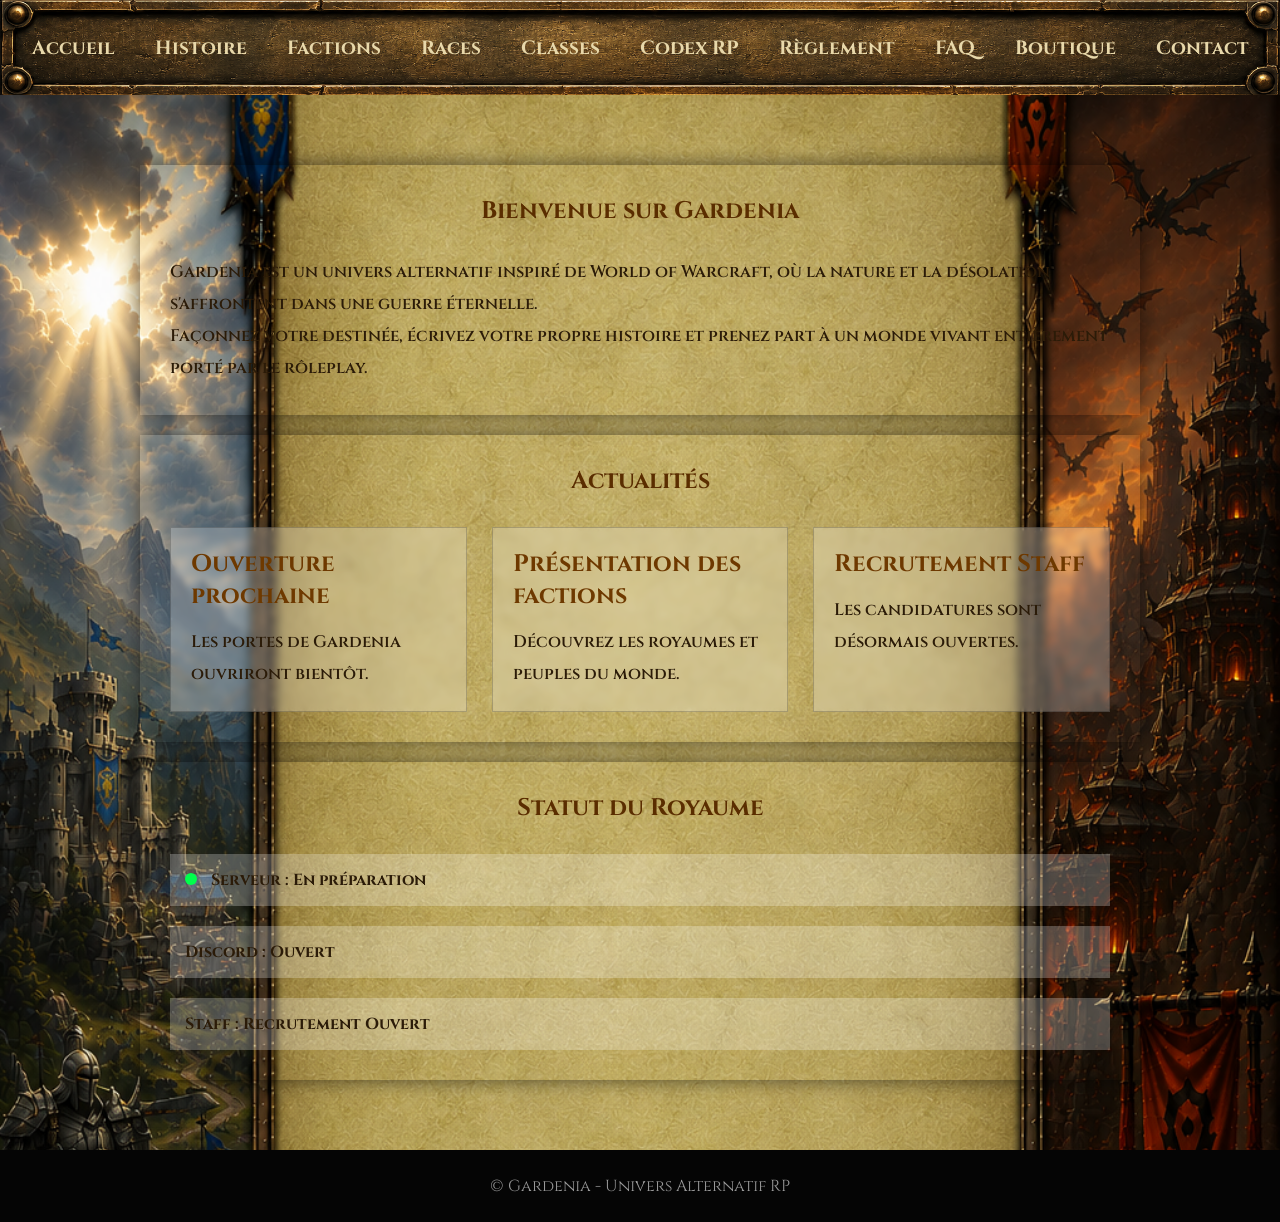
<file: index.html>
<!DOCTYPE html>
<html lang="fr">

<head>
    <meta charset="UTF-8">
    <meta name="viewport" content="width=device-width, initial-scale=1.0">
    <title>Gardenia - Univers Alternatif RP</title>

    <link rel="stylesheet" href="assets/css/style.css">
    <link rel="icon" href="assets/images/favicon.png">
    <link href="https://fonts.googleapis.com/css2?family=Cinzel:wght@400;600;700&display=swap" rel="stylesheet">
</head>

<body>

    <!-- Écran d'introduction -->

    <div id="intro">



    </div>


    <!-- MENU -->

    <nav>

        <div class="navbar">

        <a href="index.html">Accueil</a>
        <a href="histoire.html">Histoire</a>
        <a href="factions.html">Factions</a>
        <a href="races.html">Races</a>
        <a href="classes.html">Classes</a>
        <a href="codex.html">Codex RP</a>
        <a href="reglement.html">Règlement</a>
        <a href="faq.html">FAQ</a>
        <a href="boutique.html">Boutique</a>
        <a href="contact.html">Contact</a>

        </div>

    </nav>

    <!-- CONTENU -->

    <main id="main-content">

        <section class="content-box">

            <h1>Bienvenue sur Gardenia</h1>

            <p class="semi-bold">
                Gardenia est un univers alternatif inspiré de World of Warcraft,
                où la nature et la désolation s'affrontent dans une guerre éternelle.
            </p>

            <p class="semi-bold">
                Façonnez votre destinée, écrivez votre propre histoire et prenez
                part à un monde vivant entièrement porté par le rôleplay.
            </p>

        </section>

        <!-- ACTUALITÉS -->

        <section class="content-box">

            <h1>Actualités</h1>

            <div class="news-grid">

                <div class="news-card">

                    <h2>Ouverture prochaine</h2>

                    <p class="semi-bold">
                        Les portes de Gardenia ouvriront bientôt.
                    </p>

                </div>

                <div class="news-card">

                    <h2>Présentation des factions</h2>

                    <p class="semi-bold">
                        Découvrez les royaumes et peuples du monde.
                    </p>

                </div>

                <div class="news-card">

                    <h2>Recrutement Staff</h2>

                    <p class="semi-bold">
                        Les candidatures sont désormais ouvertes.
                    </p>

                </div>

            </div>

        </section>

        <!-- STATUT -->

        <section class="content-box">

            <h1>Statut du Royaume</h1>

            <div class="status-grid">

                <div class="status online">

                    <span></span>

                    Serveur : En préparation

                </div>

                <div class="status">

                    Discord : Ouvert

                </div>

                <div class="status">

                    Staff : Recrutement Ouvert

                </div>

            </div>

        </section>

    </main>

    <!-- FOOTER -->

    <footer>

        <p>
            © Gardenia - Univers Alternatif RP
        </p>

    </footer>

    <script src="assets/js/main.js"></script>

</body>

</html>
</file>
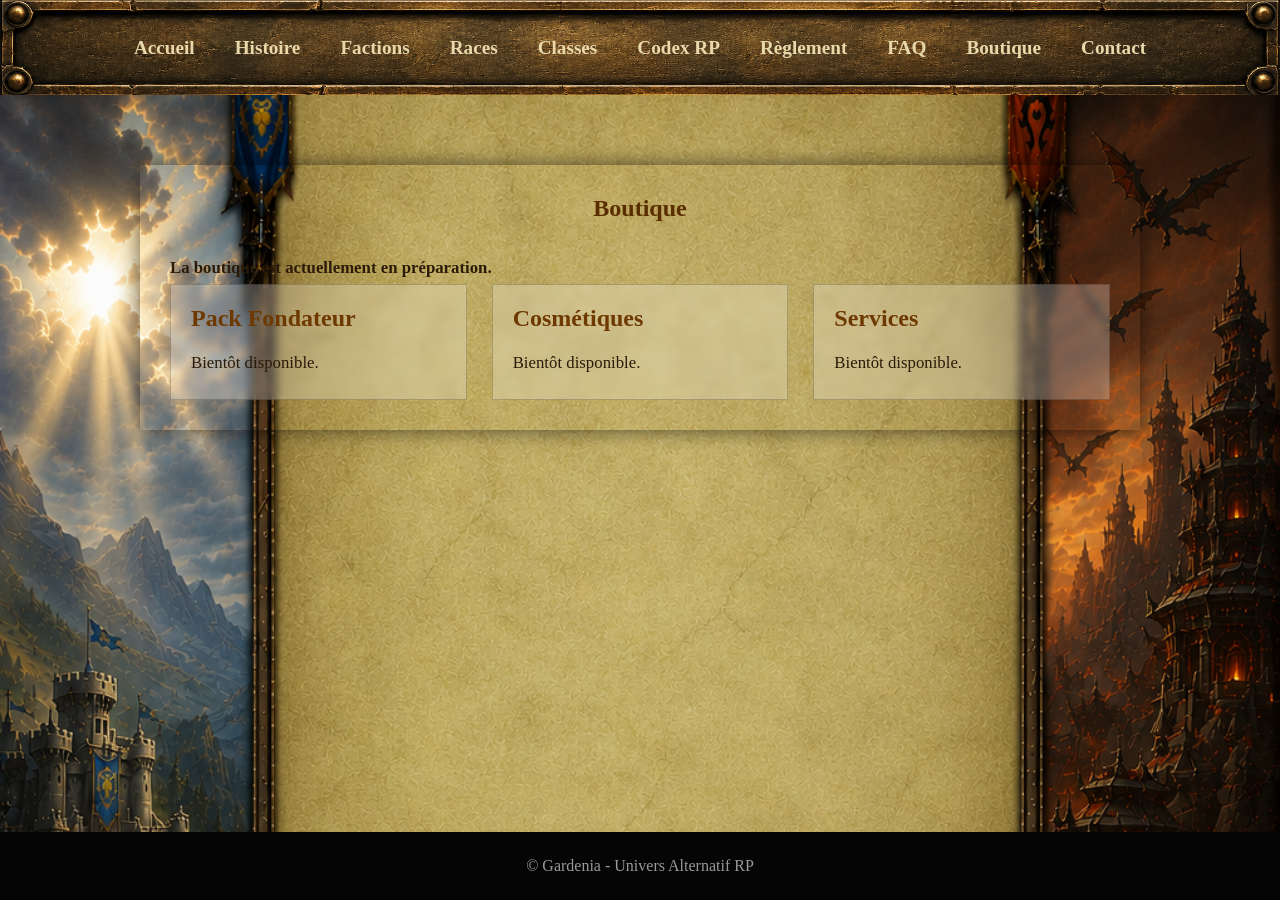
<file: boutique.html>
<!DOCTYPE html>
<html lang="fr">
<head>
<meta charset="UTF-8">
<meta name="viewport" content="width=device-width, initial-scale=1.0">
<title>Gardenia - Boutique</title>

<link rel="icon" href="assets/images/favicon.png">
<link rel="stylesheet" href="assets/css/style.css">
</head>

<body>

<nav>
<div class="navbar">
        <a href="index.html">Accueil</a>
        <a href="histoire.html">Histoire</a>
        <a href="factions.html">Factions</a>
        <a href="races.html">Races</a>
        <a href="classes.html">Classes</a>
        <a href="codex.html">Codex RP</a>
        <a href="reglement.html">Règlement</a>
        <a href="faq.html">FAQ</a>
        <a href="boutique.html">Boutique</a>
        <a href="contact.html">Contact</a>
</div>
</nav>

<main>

<section class="content-box">

<h1>Boutique</h1>

<p class="semi-bold">
La boutique est actuellement en préparation.
</p>

<div class="news-grid">

<div class="news-card">
<h2>Pack Fondateur</h2>
<p>Bientôt disponible.</p>
</div>

<div class="news-card">
<h2>Cosmétiques</h2>
<p>Bientôt disponible.</p>
</div>

<div class="news-card">
<h2>Services</h2>
<p>Bientôt disponible.</p>
</div>

</div>

</section>

</main>

<footer>
<p>© Gardenia - Univers Alternatif RP</p>
</footer>

<script src="assets/js/main.js"></script>

</body>
</html>
</file>
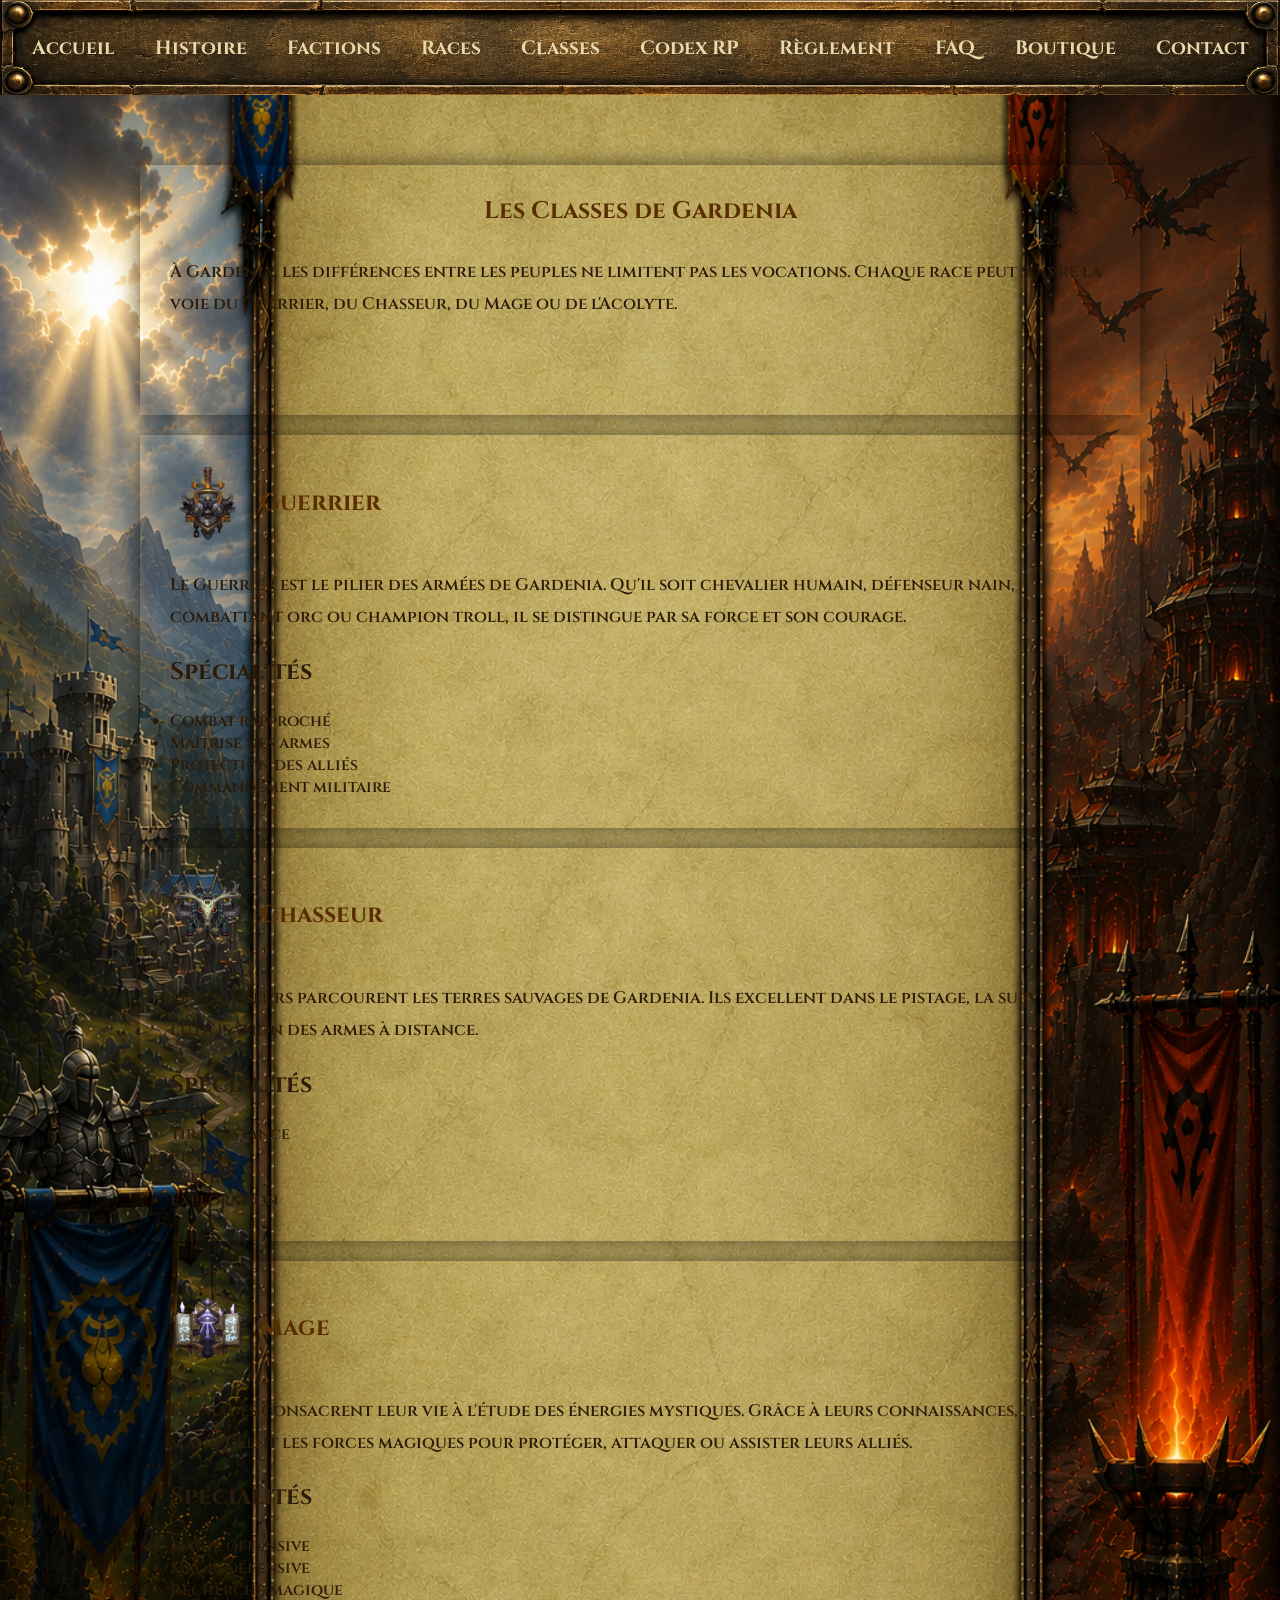
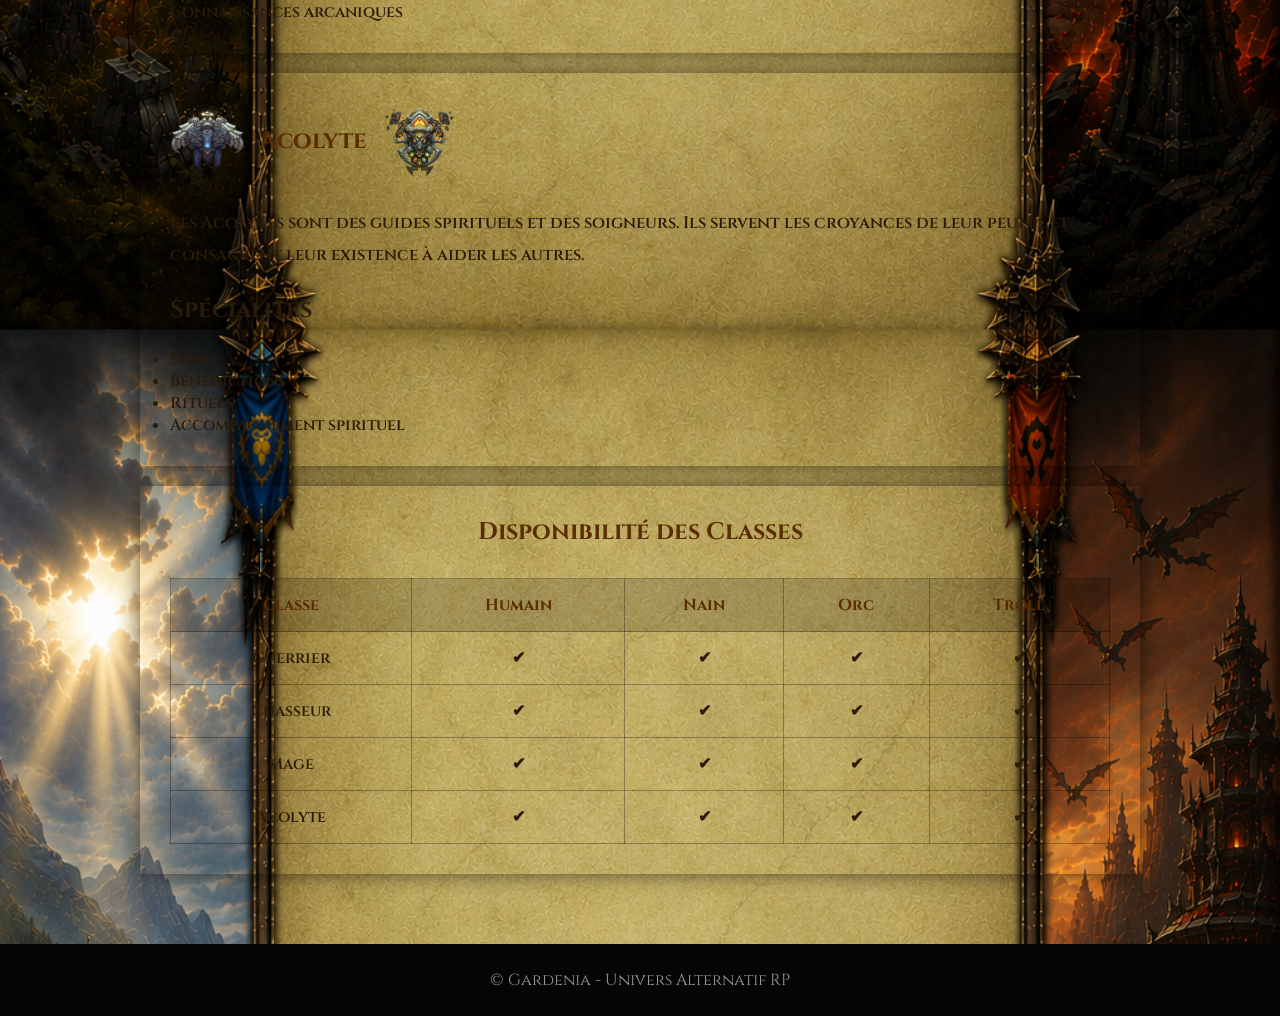
<file: classes.html>
<!DOCTYPE html>
<html lang="fr">

<head>

    <meta charset="UTF-8">
    <meta name="viewport" content="width=device-width, initial-scale=1.0">

    <title>Gardenia - Classes</title>

    <link rel="stylesheet" href="assets/css/style.css">
    <link rel="icon" href="assets/images/favicon.png">
    <link href="https://fonts.googleapis.com/css2?family=Cinzel:wght@400;600;700&display=swap" rel="stylesheet">

</head>

<body>

<nav>

    <div class="navbar">

        <a href="index.html">Accueil</a>
        <a href="histoire.html">Histoire</a>
        <a href="factions.html">Factions</a>
        <a href="races.html">Races</a>
        <a href="classes.html">Classes</a>
        <a href="codex.html">Codex RP</a>
        <a href="reglement.html">Règlement</a>
        <a href="faq.html">FAQ</a>
        <a href="boutique.html">Boutique</a>
        <a href="contact.html">Contact</a>

    </div>

</nav>

<main>

<section class="content-box">

    <h1>Les Classes de Gardenia</h1>

    <p class="semi-bold">
        À Gardenia, les différences entre les peuples ne limitent pas les vocations.
        Chaque race peut suivre la voie du Guerrier, du Chasseur, du Mage ou de l'Acolyte.
    </p>

</section>

<section class="content-box">

    <h1 class="classe-title"> 
        <img src="assets/images/guerrier.png" class="classes-icon">
        Guerrier
    </h1>
    <p class="semi-bold">
        Le Guerrier est le pilier des armées de Gardenia.
        Qu'il soit chevalier humain, défenseur nain, combattant orc ou champion troll,
        il se distingue par sa force et son courage.
    </p>
    <br>
    <h2>Spécialités</h2>
    <br>
    <ul class="semi-bold">
        <li>Combat rapproché</li>
        <li>Maîtrise des armes</li>
        <li>Protection des alliés</li>
        <li>Commandement militaire</li>
    </ul>

</section>

<section class="content-box">

    <h1 class="classe-title"> 
        <img src="assets/images/chasseur.webp" class="classes-icon">
        Chasseur
    </h1>
    <p class="semi-bold">
        Les chasseurs parcourent les terres sauvages de Gardenia.
        Ils excellent dans le pistage, la survie et l'utilisation des armes à distance.
    </p>
    <br>
    <h2>Spécialités</h2>
    <br>
    <ul class="semi-bold">
        <li>Tir à distance</li>
        <li>Pistage</li>
        <li>Survie</li>
        <li>Exploration</li>
    </ul>

</section>

<section class="content-box">

    <h1 class="classe-title">
        <img src="assets/images/mage.webp" class="classes-icon">
        Mage
    </h1>
    <p class="semi-bold">
        Les Mages consacrent leur vie à l'étude des énergies mystiques.
        Grâce à leurs connaissances, ils manipulent les forces magiques pour protéger,
        attaquer ou assister leurs alliés.
    </p>
    <br>
    <h2>Spécialités</h2>
    <br>
    <ul class="semi-bold">
        <li>Magie offensive</li>
        <li>Magie défensive</li>
        <li>Recherche magique</li>
        <li>Connaissances arcaniques</li>
    </ul>

</section>

<section class="content-box">

    <h1 class="classe-title">
        <img src="assets/images/pretre.webp" class="classes-icon">
        Acolyte
        <img src="assets/images/chaman.webp" class="classes-icon">
    </h1>
    <p class="semi-bold">
        Les Acolytes sont des guides spirituels et des soigneurs.
        Ils servent les croyances de leur peuple et consacrent leur existence à aider les autres.
    </p>
    <br>
    <h2>Spécialités</h2>
    <br>
    <ul class="semi-bold">
        <li>Soins</li>
        <li>Bénédictions</li>
        <li>Rituels</li>
        <li>Accompagnement spirituel</li>
    </ul>

</section>

<section class="content-box">

    <h1>Disponibilité des Classes</h1>

    <table class="class-table">

        <thead>

            <tr>

                <th>Classe</th>
                <th>Humain</th>
                <th>Nain</th>
                <th>Orc</th>
                <th>Troll</th>

            </tr>

        </thead>

        <tbody class="semi-bold">

            <tr>
                <td>Guerrier</td>
                <td>✔</td>
                <td>✔</td>
                <td>✔</td>
                <td>✔</td>
            </tr>

            <tr>
                <td>Chasseur</td>
                <td>✔</td>
                <td>✔</td>
                <td>✔</td>
                <td>✔</td>
            </tr>

            <tr>
                <td>Mage</td>
                <td>✔</td>
                <td>✔</td>
                <td>✔</td>
                <td>✔</td>
            </tr>

            <tr>
                <td>Acolyte</td>
                <td>✔</td>
                <td>✔</td>
                <td>✔</td>
                <td>✔</td>
            </tr>

        </tbody>

    </table>

</section>

</main>

<footer>

    <p>
        © Gardenia - Univers Alternatif RP
    </p>

</footer>

<script src="assets/js/main.js"></script>

</body>

</html>
</file>
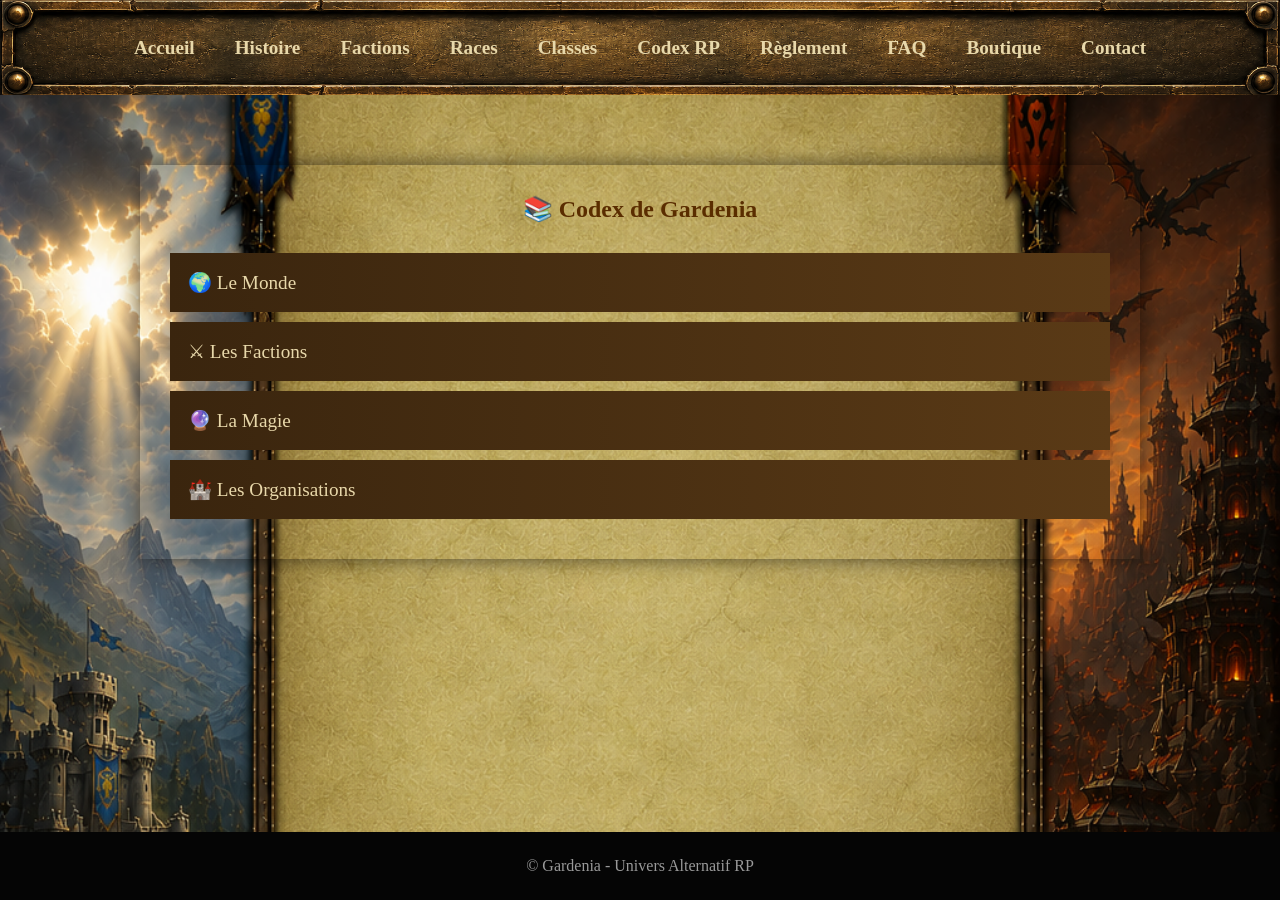
<file: codex.html>
<!DOCTYPE html>
<html lang="fr">

<head>

<meta charset="UTF-8">
<meta name="viewport" content="width=device-width, initial-scale=1.0">

<title>Gardenia - Codex RP</title>
<link rel="icon" href="assets/images/favicon.png">
<link rel="stylesheet" href="assets/css/style.css">

</head>

<body>

<nav>

<div class="navbar">

<a href="index.html">Accueil</a>
<a href="histoire.html">Histoire</a>
<a href="factions.html">Factions</a>
<a href="races.html">Races</a>
<a href="classes.html">Classes</a>
<a href="codex.html">Codex RP</a>
<a href="reglement.html">Règlement</a>
<a href="faq.html">FAQ</a>
<a href="boutique.html">Boutique</a>
<a href="contact.html">Contact</a>

</div>

</nav>

<main>

<section class="content-box">

    <h1>📚 Codex de Gardenia</h1>

    <div class="accordion">

        <div class="accordion-item">

            <button class="accordion-header">
                🌍 Le Monde
            </button>

            <div class="accordion-content">

                <p class="semi-bold">
                    Gardenia est un monde partagé entre la prospérité de la nature
                    et les cicatrices laissées par la Grande Rupture.
                </p>

            </div>

        </div>

        <div class="accordion-item">

            <button class="accordion-header">
                ⚔ Les Factions
            </button>

            <div class="accordion-content">

                <p class="semi-bold">
                    Deux puissances dominent le continent :
                    l'Alliance et la Horde.
                </p>

            </div>

        </div>

        <div class="accordion-item">

            <button class="accordion-header">
                🔮 La Magie
            </button>

            <div class="accordion-content">

                <p class="semi-bold">
                    Les mages manipulent les forces arcaniques tandis que les acolytes
                    communiquent avec les esprits.
                </p>

            </div>

        </div>

        <div class="accordion-item">

            <button class="accordion-header">
                🏰 Les Organisations
            </button>

            <div class="accordion-content">

                <p class="semi-bold">
                    Les guildes et ordres influencent fortement la politique du monde.
                </p>

            </div>

        </div>

    </div>

</section>

</main>

<footer>

<p>© Gardenia - Univers Alternatif RP</p>

</footer>

<script src="assets/js/main.js"></script>

</body>

</html>
</file>
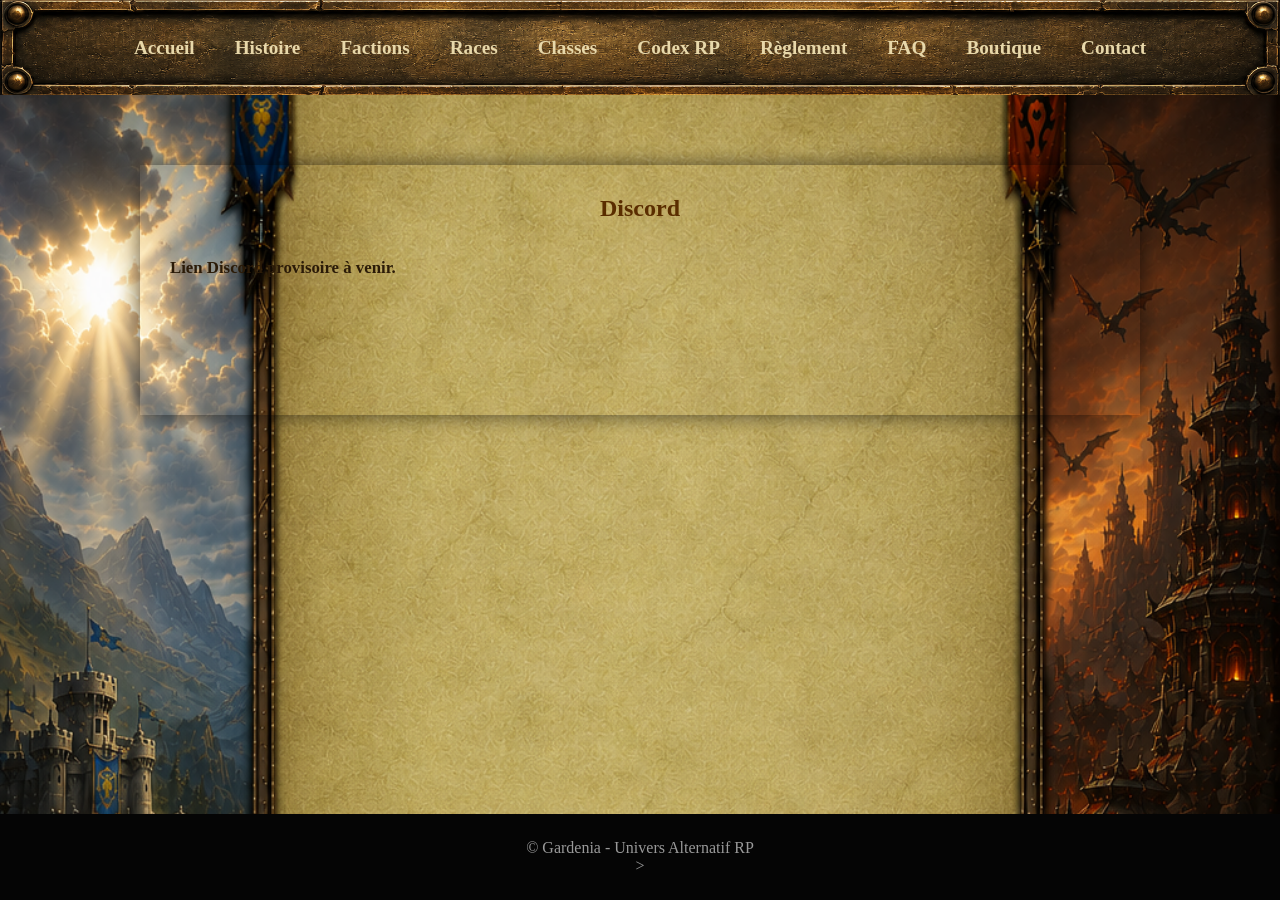
<file: contact.html>
<!DOCTYPE html>
<html lang="fr">
<head>
<meta charset="UTF-8">
<meta name="viewport" content="width=device-width, initial-scale=1.0">
<title>Gardenia - Contact</title>

<link rel="icon" href="assets/images/favicon.png">
<link rel="stylesheet" href="assets/css/style.css">
</head>

<body>

<nav>
<div class="navbar">
        <a href="index.html">Accueil</a>
        <a href="histoire.html">Histoire</a>
        <a href="factions.html">Factions</a>
        <a href="races.html">Races</a>
        <a href="classes.html">Classes</a>
        <a href="codex.html">Codex RP</a>
        <a href="reglement.html">Règlement</a>
        <a href="faq.html">FAQ</a>
        <a href="boutique.html">Boutique</a>
        <a href="contact.html">Contact</a>
</div>
</nav>

<main>

<section class="content-box">

<h1>Discord</h1>

<p class="semi-bold">
Lien Discord provisoire à venir.
</p>

</section>

</main>

<footer>
<p>© Gardenia - Univers Alternatif RP</p>>
</footer>

<script src="assets/js/main.js"></script>

</body>
</html>
</file>
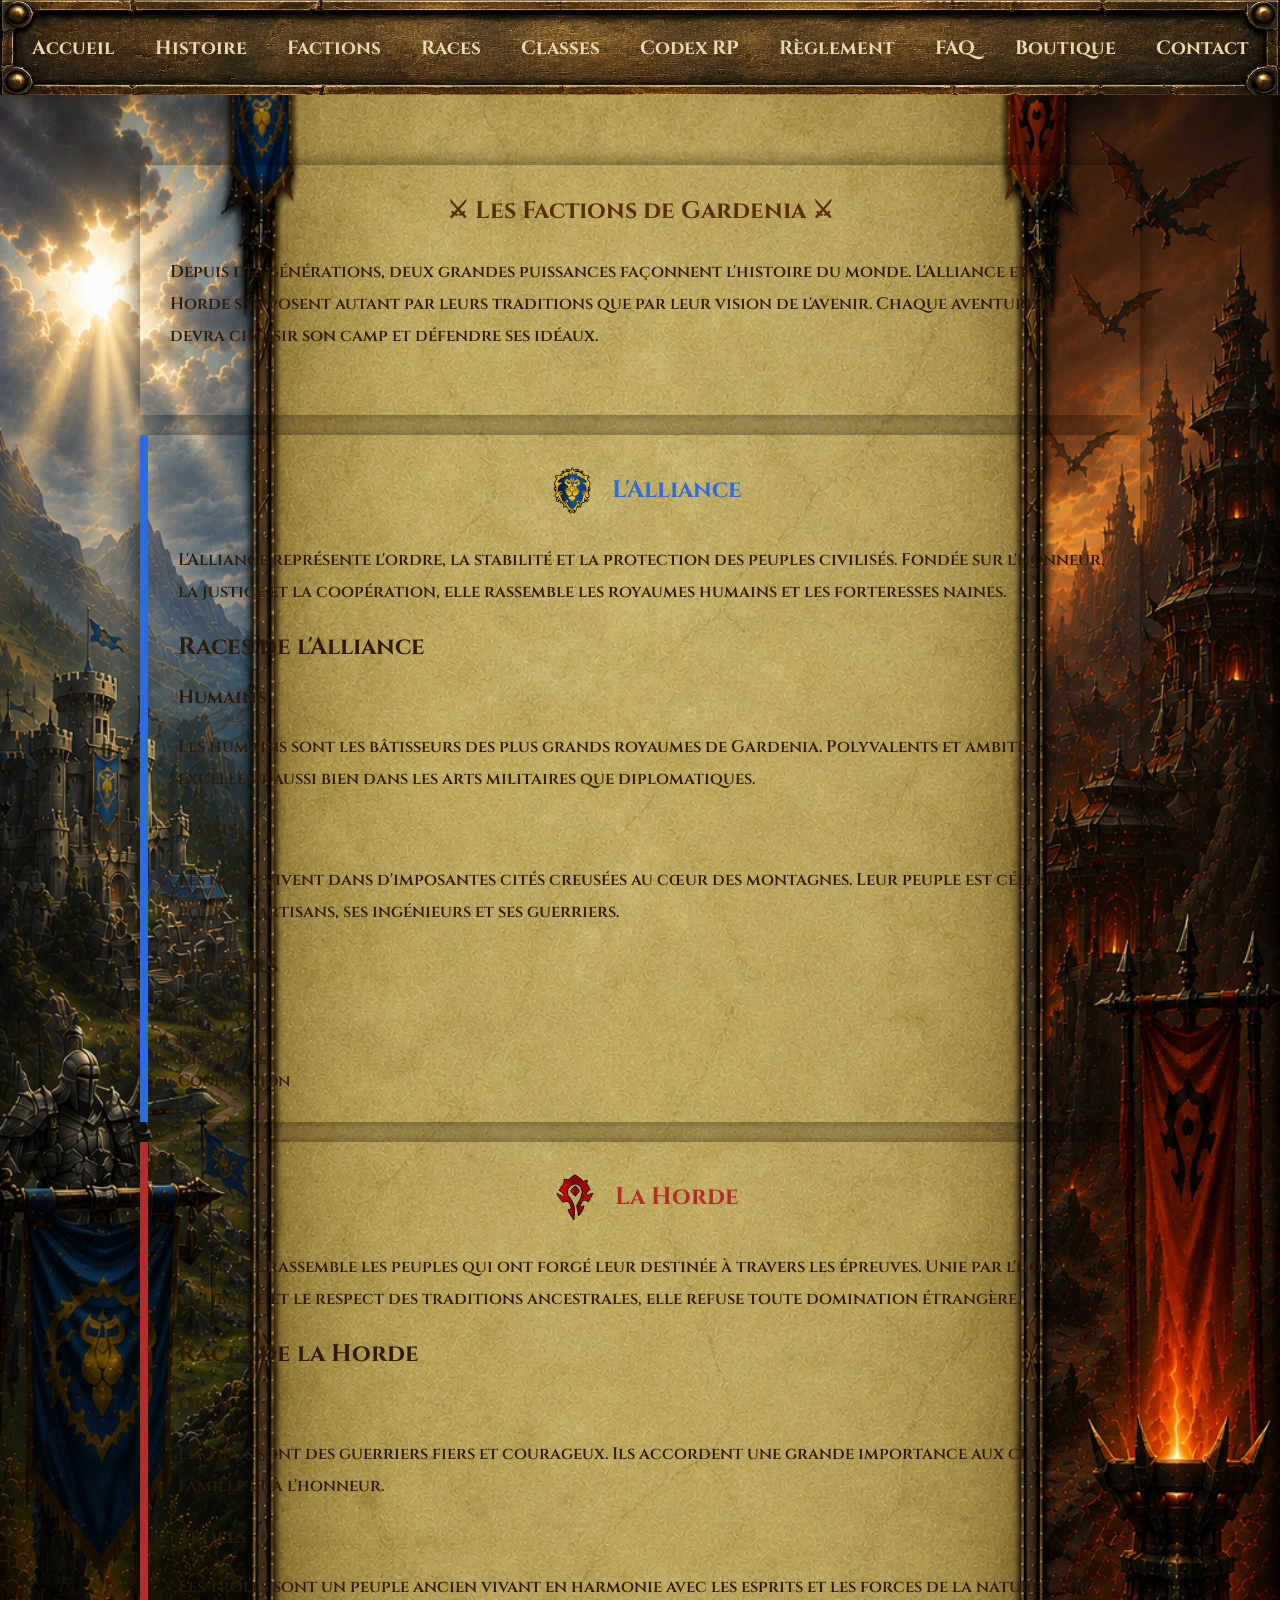
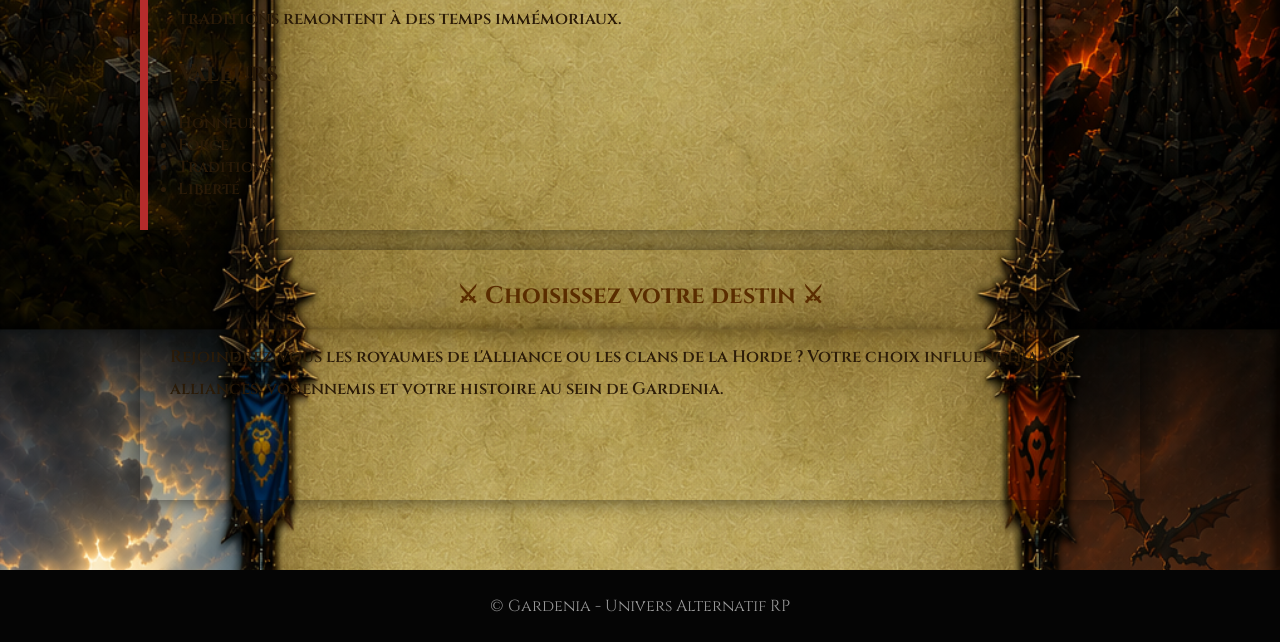
<file: factions.html>
<!DOCTYPE html>
<html lang="fr">

<head>

    <meta charset="UTF-8">
    <meta name="viewport" content="width=device-width, initial-scale=1.0">

    <title>Gardenia - Factions</title>

    <link rel="stylesheet" href="assets/css/style.css">
    <link rel="icon" href="assets/images/favicon.png">
    <link href="https://fonts.googleapis.com/css2?family=Cinzel:wght@400;600;700&display=swap" rel="stylesheet">

</head>

<body>

<nav>

    <div class="navbar">

        <a href="index.html">Accueil</a>
        <a href="histoire.html">Histoire</a>
        <a href="factions.html">Factions</a>
        <a href="races.html">Races</a>
        <a href="classes.html">Classes</a>
        <a href="codex.html">Codex RP</a>
        <a href="reglement.html">Règlement</a>
        <a href="faq.html">FAQ</a>
        <a href="boutique.html">Boutique</a>
        <a href="contact.html">Contact</a>

    </div>

</nav>

<main>

    <section class="content-box">

        <h1>⚔ Les Factions de Gardenia ⚔</h1>
        
        <p class="semi-bold">
            Depuis des générations, deux grandes puissances façonnent l'histoire du monde.
            L'Alliance et la Horde s'opposent autant par leurs traditions que par leur vision de l'avenir.
            Chaque aventurier devra choisir son camp et défendre ses idéaux.
        </p>


    </section>

    <section class="content-box alliance">

        <h1 class="faction-title">
            <img src="assets/images/alliance.png" alt="Alliance" class="faction-icon">
            L'Alliance
        </h1>

        <p class="semi-bold">
            L'Alliance représente l'ordre, la stabilité et la protection des peuples civilisés.
            Fondée sur l'honneur, la justice et la coopération, elle rassemble les royaumes humains
            et les forteresses naines.
        </p>
        <br>
        <h2>Races de l'Alliance</h2>
        <br>
        <h3>Humains</h3>
        <br>
        <p class="semi-bold">
            Les humains sont les bâtisseurs des plus grands royaumes de Gardenia.
            Polyvalents et ambitieux, ils excellent aussi bien dans les arts militaires que diplomatiques.
        </p>
        <br>
        <h3>Nains</h3>
        <br>
        <p class="semi-bold">
            Les nains vivent dans d'imposantes cités creusées au cœur des montagnes.
            Leur peuple est célèbre pour ses artisans, ses ingénieurs et ses guerriers.
        </p>
        <br>
        <h2>Valeurs</h2>
        <br>
        <ul class="semi-bold">
            <li>Honneur</li>
            <li>Justice</li>
            <li>Discipline</li>
            <li>Coopération</li>
        </ul>

    </section>

    <section class="content-box horde">

        <h1 class="faction-title">
            <img src="assets/images/horde.png" alt="Horde" class="faction-icon">
            La Horde
        </h1>
        <p class="semi-bold">
            La Horde rassemble les peuples qui ont forgé leur destinée à travers les épreuves.
            Unie par l'honneur, la liberté et le respect des traditions ancestrales,
            elle refuse toute domination étrangère.
        </p>
        <br>
        <h2>Races de la Horde</h2>
        <br>
        <h3>Orcs</h3>
        <br>
        <p class="semi-bold">
            Les orcs sont des guerriers fiers et courageux.
            Ils accordent une grande importance aux clans, à la famille et à l'honneur.
        </p>
        <br>
        <h3>Trolls</h3>
        <br>
        <p class="semi-bold">
            Les trolls sont un peuple ancien vivant en harmonie avec les esprits et les forces de la nature.
            Leurs traditions remontent à des temps immémoriaux.
        </p>
        <br>
        <h2>Valeurs</h2>
        <br>
        <ul class="semi-bold">
            <li>Honneur</li>
            <li>Force</li>
            <li>Traditions</li>
            <li>Liberté</li>
        </ul>

    </section>

    <section class="content-box">

        <h1>⚔ Choisissez votre destin ⚔</h1>

        <p class="semi-bold">
            Rejoindrez-vous les royaumes de l'Alliance ou les clans de la Horde ?
            Votre choix influencera vos alliances, vos ennemis et votre histoire au sein de Gardenia.
        </p>

    </section>

</main>

<footer>

    <p>
        © Gardenia - Univers Alternatif RP
    </p>

</footer>

<script src="assets/js/main.js"></script>

</body>

</html>
</file>
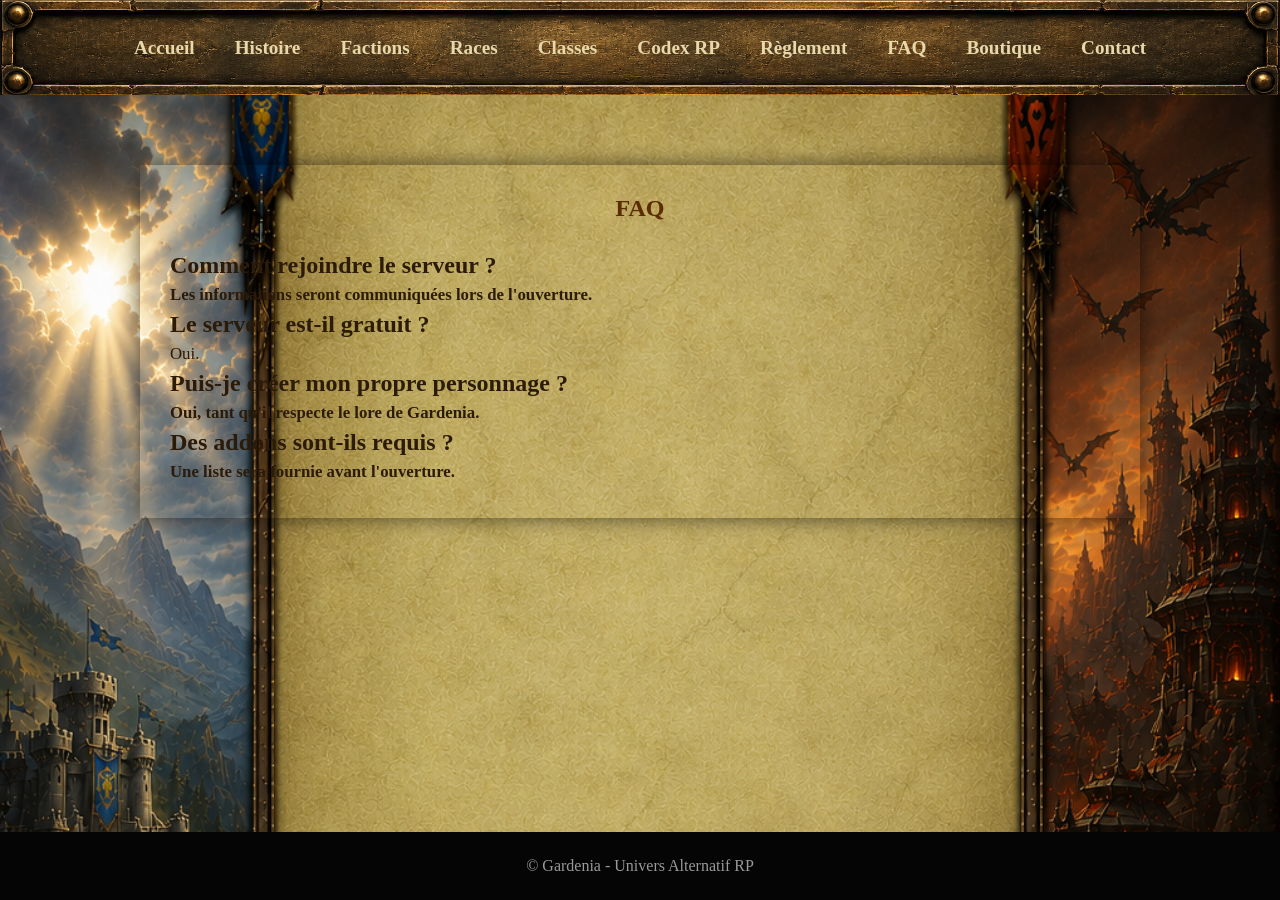
<file: faq.html>
<!DOCTYPE html>
<html lang="fr">
<head>
<meta charset="UTF-8">
<meta name="viewport" content="width=device-width, initial-scale=1.0">
<title>Gardenia - FAQ</title>

<link rel="icon" href="assets/images/favicon.png">
<link rel="stylesheet" href="assets/css/style.css">
</head>

<body>

<nav>
<div class="navbar">
        <a href="index.html">Accueil</a>
        <a href="histoire.html">Histoire</a>
        <a href="factions.html">Factions</a>
        <a href="races.html">Races</a>
        <a href="classes.html">Classes</a>
        <a href="codex.html">Codex RP</a>
        <a href="reglement.html">Règlement</a>
        <a href="faq.html">FAQ</a>
        <a href="boutique.html">Boutique</a>
        <a href="contact.html">Contact</a>
</div>
</nav>

<main>

<section class="content-box">

<h1>FAQ</h1>

<h2>Comment rejoindre le serveur ?</h2>
<p class="semi-bold">Les informations seront communiquées lors de l'ouverture.</p>

<h2>Le serveur est-il gratuit ?</h2>
<p>Oui.</p>

<h2>Puis-je créer mon propre personnage ?</h2>
<p class="semi-bold">Oui, tant qu'il respecte le lore de Gardenia.</p>

<h2>Des addons sont-ils requis ?</h2>
<p class="semi-bold">Une liste sera fournie avant l'ouverture.</p>

</section>

</main>

<footer>
<p>© Gardenia - Univers Alternatif RP</p>
</footer>

<script src="assets/js/main.js"></script>

</body>
</html>
</file>
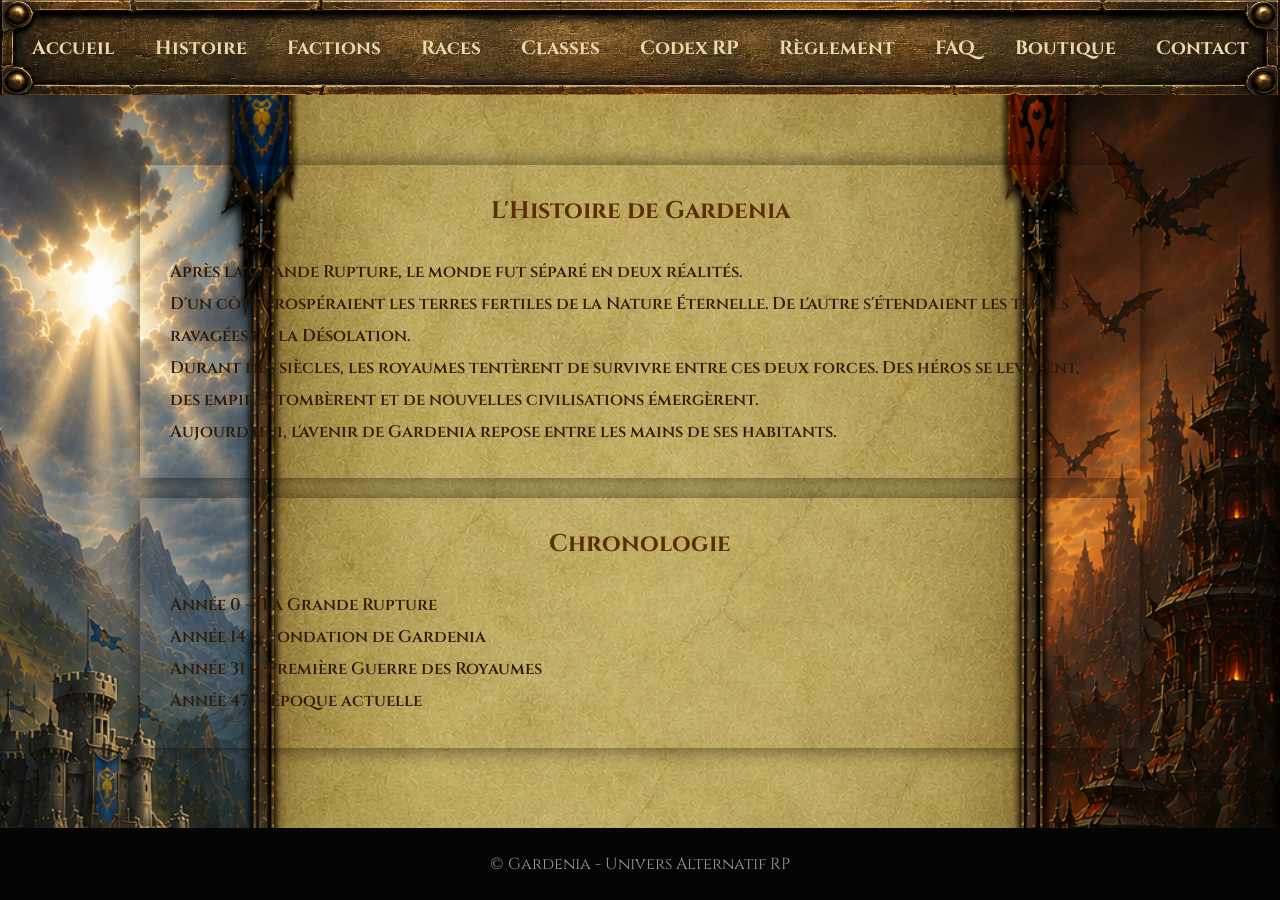
<file: histoire.html>
<!DOCTYPE html>
<html lang="fr">
<head>
<meta charset="UTF-8">
<meta name="viewport" content="width=device-width, initial-scale=1.0">
<title>Gardenia - Histoire</title>

<link rel="icon" href="assets/images/favicon.png">
<link rel="stylesheet" href="assets/css/style.css">
<link href="https://fonts.googleapis.com/css2?family=Cinzel:wght@400;600;700&display=swap" rel="stylesheet">
</head>

<body>

<nav>
<div class="navbar">
        <a href="index.html">Accueil</a>
        <a href="histoire.html">Histoire</a>
        <a href="factions.html">Factions</a>
        <a href="races.html">Races</a>
        <a href="classes.html">Classes</a>
        <a href="codex.html">Codex RP</a>
        <a href="reglement.html">Règlement</a>
        <a href="faq.html">FAQ</a>
        <a href="boutique.html">Boutique</a>
        <a href="contact.html">Contact</a>
</div>
</nav>

<main>

<section class="content-box">

<h1>L'Histoire de Gardenia</h1>

<p class="semi-bold">
Après la Grande Rupture, le monde fut séparé en deux réalités.
</p>

<p class="semi-bold">
D'un côté prospéraient les terres fertiles de la Nature Éternelle.
De l'autre s'étendaient les terres ravagées de la Désolation.
</p>

<p class="semi-bold">
Durant des siècles, les royaumes tentèrent de survivre entre ces deux forces.
Des héros se levèrent, des empires tombèrent et de nouvelles civilisations émergèrent.
</p>

<p class="semi-bold">
Aujourd'hui, l'avenir de Gardenia repose entre les mains de ses habitants.
</p>

</section>

<section class="content-box">

<h1>Chronologie</h1>

<p class="semi-bold">Année 0 — La Grande Rupture</p>
<p class="semi-bold">Année 14 — Fondation de Gardenia</p>
<p class="semi-bold">Année 31 — Première Guerre des Royaumes</p>
<p class="semi-bold">Année 47 — Époque actuelle</p>

</section>

</main>

<footer>
<p>© Gardenia - Univers Alternatif RP</p>
</footer>

<script src="assets/js/main.js"></script>

</body>
</html>
</file>
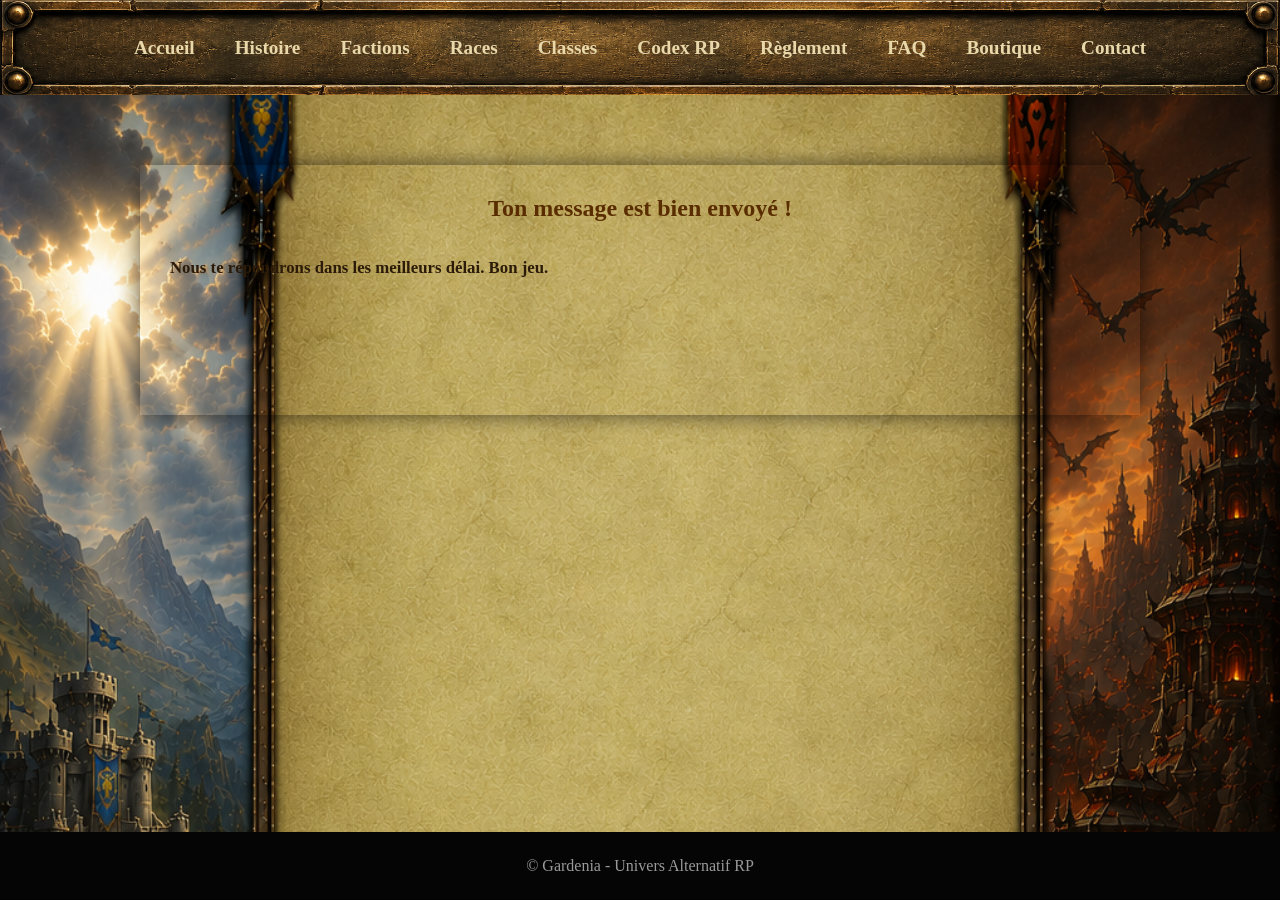
<file: merci.html>
<!DOCTYPE html>
<html lang="fr">
<head>
<meta charset="UTF-8">
<meta name="viewport" content="width=device-width, initial-scale=1.0">
<title>Gardenia - Contact</title>

<link rel="icon" href="assets/images/favicon.png">
<link rel="stylesheet" href="assets/css/style.css">
</head>

<body>

<nav>
<div class="navbar">
        <a href="index.html">Accueil</a>
        <a href="histoire.html">Histoire</a>
        <a href="factions.html">Factions</a>
        <a href="races.html">Races</a>
        <a href="classes.html">Classes</a>
        <a href="codex.html">Codex RP</a>
        <a href="reglement.html">Règlement</a>
        <a href="faq.html">FAQ</a>
        <a href="boutique.html">Boutique</a>
        <a href="contact.html">Contact</a>
</div>
</nav>

<main>

<section class="content-box">

<h1>Ton message est bien envoyé !</h1>

<p class="semi-bold">
Nous te répondrons dans les meilleurs délai.
Bon jeu.
</p>

</main>

<footer>

<p>
© Gardenia - Univers Alternatif RP
</p>

</footer>

<script src="assets/js/main.js"></script>

</body>

</html>
</file>
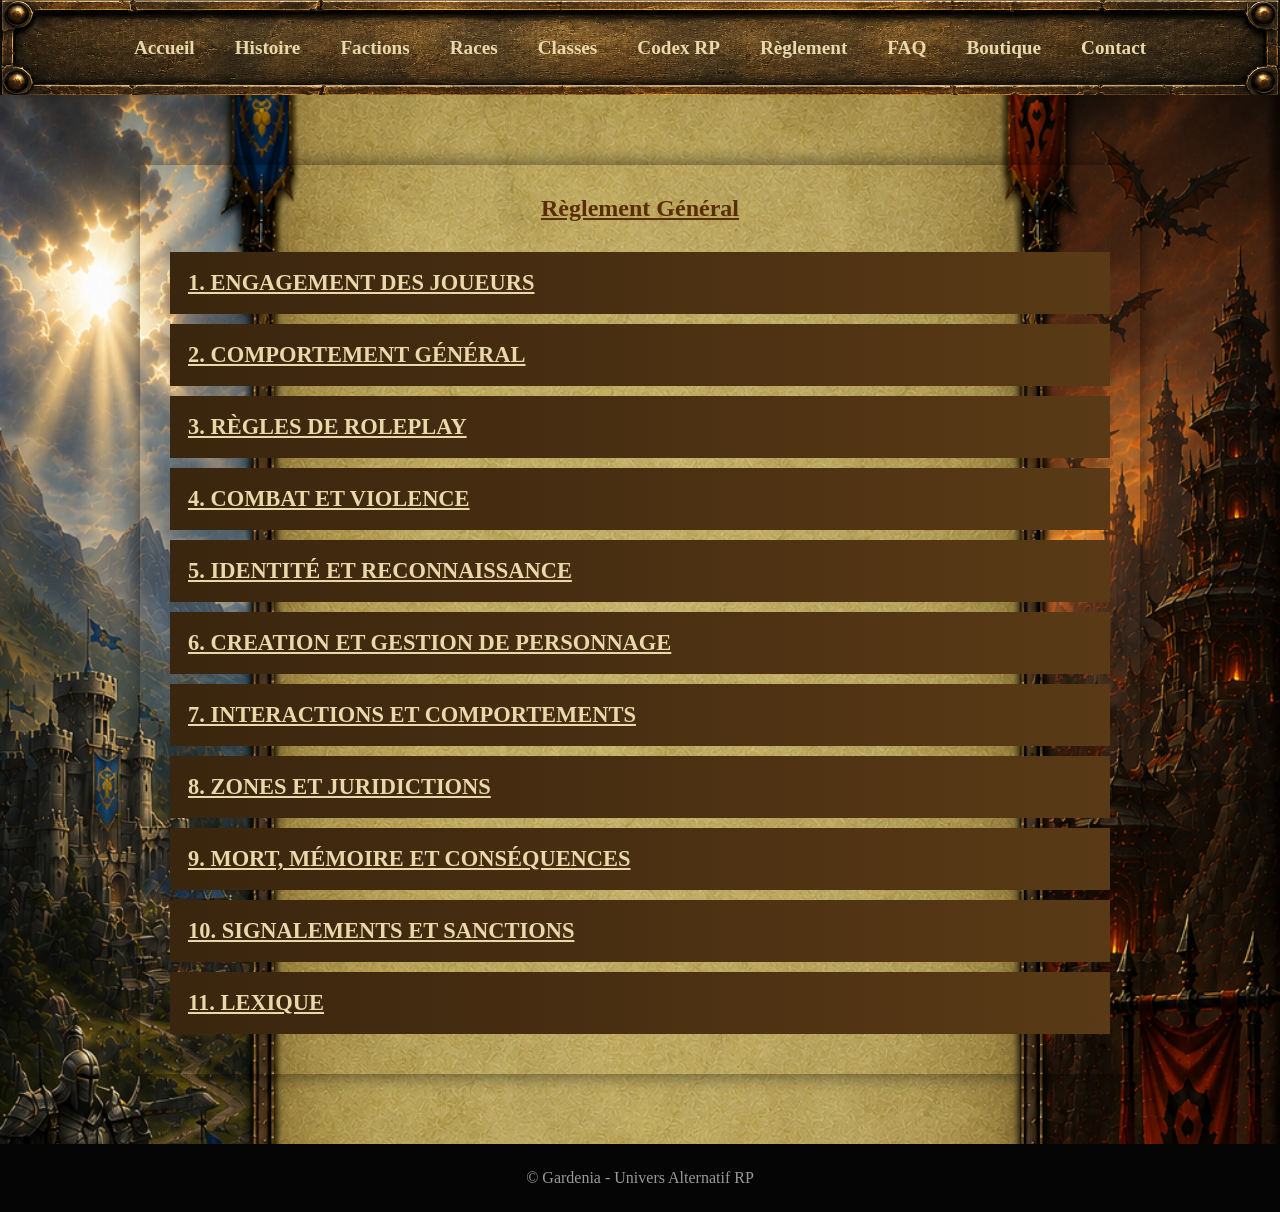
<file: reglement.html>
<!DOCTYPE html>
<html lang="fr">
<head>
<meta charset="UTF-8">
<meta name="viewport" content="width=device-width, initial-scale=1.0">
<title>Gardenia - Règlement</title>

<link rel="icon" href="assets/images/favicon.png">
<link rel="stylesheet" href="assets/css/style.css">
</head>

<body>

<nav>
<div class="navbar">
        <a href="index.html">Accueil</a>
        <a href="histoire.html">Histoire</a>
        <a href="factions.html">Factions</a>
        <a href="races.html">Races</a>
        <a href="classes.html">Classes</a>
        <a href="codex.html">Codex RP</a>
        <a href="reglement.html">Règlement</a>
        <a href="faq.html">FAQ</a>
        <a href="boutique.html">Boutique</a>
        <a href="contact.html">Contact</a>
</div>
</nav>

<main>

<section class="content-box">

<h1><u>Règlement Général</u></h1>

<div class="accordion">


        <div class="accordion-item">

            <button class="accordion-header">
                <h3><u>1. ENGAGEMENT DES JOUEURS</u></h3>
            </button>
            <div class="accordion-content">

                <p class="semi-bold">1.1 Ce règlement s'applique à tous dès la première connexion.<br>
                1.2 Les joueurs sont responsables de connaître et respecter les règles.<br>
                1.3 Les modifications seront communiquées via les canaux officiels.</p>
            </div>
        </div>

<div class="accordion-item">

            <button class="accordion-header">
                <h3><u>2. COMPORTEMENT GÉNÉRAL</u></h3>
            </button>
            <div class="accordion-content">

                
                <p class="semi-bold">2.1 Le respect entre joueurs est obligatoire.<br>
                2.2 Les propos discriminatoires, insultants ou harcelants sont interdits.<br>
                2.3 Le spam, le flood et l'abus des commandes sont interdits.<br>
                2.4 L'utilisation de soundboards est tolérée sans abus.<br>
                2.5 Les groupes Discord externes liés au serveur sont interdits sans autorisation.</p>
           </div>
</div>

<div class="accordion-item">

            <button class="accordion-header">
                <h3><u>3. RÈGLES DE ROLEPLAY</u></h3>
            </button>
            <div class="accordion-content">

                
                <p class="semi-bold">3.1 Toute communication en jeu doit respecter le cadre RP.<br>
                3.2 Les anachronismes sont interdits.<br>
                3.3 La magie et les éléments fantastiques doivent être cohérents.<br>
                3.4 Le RP érotique est strictement interdit.<br>
                3.5 Les scènes violentes nécessitent l'accord de tous les participants, sans abus ni contenu extrême (PEGI 18/gore).</p>
            </div>
</div>

<div class="accordion-item">

            <button class="accordion-header">
                <h3><u>4. COMBAT ET VIOLENCE</u></h3>
            </button>
            <div class="accordion-content">

                
                <p class="semi-bold">4.1 Les agressions non justifiées par un contexte RP sont interdites.<br>
                4.2 Les menaces et l'extorsion sont autorisées dans le cadre du RP.<br>
                4.3 Les attaques peuvent être furtives si justifiées par le contexte RP (ex: assassinat commandité).<br>
                4.4 Les embuscades sont autorisées; leur succès dépend du réalisme et de la préparation RP.<br>
                4.5 Les blessures graves résultant d'une scène RP doivent avoir des conséquences RP appropriées.<br>
                4.6 Le changement d'équipement nécessite du temps et ne peut se faire qu'à l'abri des regards, rendant impossible son exécution en combat ou en action RP.</p>
            </div>
</div>

<div class="accordion-item">

            <button class="accordion-header">
                <h3><u>5. IDENTITÉ ET RECONNAISSANCE</u></h3>
            </button>
            <div class="accordion-content">

                
                <p class="semi-bold">5.1 Les capuches, masques et tenues de bandit rendent un personnage anonyme et empêchent la reconnaissance de la voix.<br>
                5.2 La possession d'objets interdits, si prouvée par des témoins ou des gardes, peut justifier une fouille ou une arrestation.<br>
                5.3 Les fouilles ne peuvent pas être motivées par des raisons discriminatoires (racisme, sexisme, etc.).</p>
            </div>
</div>

<div class="accordion-item">

            <button class="accordion-header">
                <h3><u>6. CREATION ET GESTION DE PERSONNAGE</u></h3>
            </button>
            <div class="accordion-content">

                
                <p class="semi-bold">6.1 Les noms doivent être respectueux et ne pas correspondre à des personnes connues.<br>
                6.2 Les personnages doivent avoir des qualités et défauts réalistes.<br>
                6.3 Les fiches RP ne sont pas obligatoires au début mais peuvent être demandées pour des rôles spécifiques.<br>
                6.4 Les rerolls et transferts d'équipement entre personnages sont interdits.</p>
            </div>
</div>


<div class="accordion-item">

            <button class="accordion-header">
                <h3><u>7. INTERACTIONS ET COMPORTEMENTS</u></h3>
            </button>
            <div class="accordion-content">

                
                <p class="semi-bold">7.1 Le FearRP et le PainRP doivent être respectés.<br>
                7.2 Les actions doivent être adaptées au contexte RP.<br>
                7.3 Les rancunes pour des incidents mineurs doivent être oubliées après quelques heures.<br>
                7.4 Les fouilles doivent être motivées par une raison RP solide.<br>
                7.5 La corruption passive est autorisée dans la limite du raisonnable.</p>
             </div>
</div>

<div class="accordion-item">

            <button class="accordion-header">
                <h3><u>8. ZONES ET JURIDICTIONS</u></h3>
            </button>
            <div class="accordion-content">

                <p class="semi-bold">8.1 Le body block est autorisé avec une justification RP.<br>
                8.2 Les zones de MassRP (villes, lieux sacrés) doivent être respectées.</p>
            </div>
</div>

<div class="accordion-item">

            <button class="accordion-header">
                <h3><u>9. MORT, MÉMOIRE ET CONSÉQUENCES</u></h3>
            </button>
            <div class="accordion-content">

                
                <p class="semi-bold">9.1 La NLR s'applique après un coma ou une mort RP.<br>
                9.2 Après un CK/PK, les joueurs doivent créer une nouvelle vie pour leur personnage.<br>
                9.3 Le RevengeRP et le RevengeKill sont interdits.<br>
                9.4 Les procédures de CK, BC et PK nécessitent l'approbation du staff.</p><br>
            </div>
</div>

<div class="accordion-item">

            <button class="accordion-header">
                <h3><u>10. SIGNALEMENTS ET SANCTIONS</u></h3>
            </button>
            <div class="accordion-content">
                
                <p class="semi-bold">10.1 Les infractions doivent être signalées avec preuves via ticket.<br>
                10.2 Les sanctions sont progressives: avertissement, mute, kick, ban temporaire, ban définitif.<br>
                10.3 Les décisions des modérateurs sont rendues sous 48 heures.<br>
                10.4 Les appels sont possibles via ticket Discord.</p><br>

            </div>
</div>
    

        <div class="accordion-item">

            <button class="accordion-header">
                <h3><u>11. LEXIQUE</u></h3>
            </button>
            <div class="accordion-content">
                <p class="semi-bold"> <u>RP (RolePlay)</u> : Jouer en incarnant un personnage dans un univers fictif, en respectant son histoire, sa personnalité et le contexte du monde.<br>
                <u>CK (Character Kill)</u> : Mort définitive d'un personnage, nécessitant la création d'un nouveau personnage avec une nouvelle identité. L'inventaire et la banque sont conservés.<br>
                <u>PK (Player Kill)</u> : Mort permanente d'un personnage, effaçant totalement son existence du serveur. L'inventaire est perdu et un nouveau personnage doit être créé.<br>
                <u>BC (Bannissement de personnage)</u> : Bannissement temporaire ou simulé d'un personnage, qui revient avec des malus RP (blessures, séquelles, etc.).<br>
                <u>NLR (New Life Rule)</u> : Règle stipulant qu'après une mort ou un coma RP, le personnage oublie les événements récents et ne peut pas chercher à se venger.<br>
                <u>FearRP</u> : Obligation de jouer la peur de son personnage face à une menace crédible (armes, surnombre, dangers).<br>
                <u>PainRP</u> : Obligation de jouer la douleur de son personnage en cas de blessures graves.<br>
                <u>Meta-Gaming</u> : Utilisation d'informations obtenues hors RP (Discord, vocal, etc.) pour influencer le jeu.<br>
                <u>Power-Gaming</u> : Imposer des actions ou des conséquences à d'autres personnages sans leur consentement.<br>
                <u>FailRP</u> : Comportement incohérent avec le contexte RP, le lore ou la personnalité du personnage.<br>
                <u>MassRP</u> : Zones densément peuplées (villes, lieux sacrés) où les conflits doivent être limités pour préserver l'immersion.<br>
                <u>Body Block</u> : Bloquer physiquement un joueur pour l'empêcher de se déplacer, autorisé avec une justification RP.<br>
                <u>Anachronismes</u> : Utilisation d'éléments (mots, objets, concepts) qui n'existent pas dans l'époque médiévale-fantastique du serveur. Exemple : utiliser des termes modernes comme "OK", "LOL", ou faire référence à des technologies contemporaines.<br>
                <u>RevengeKill</u> : Tuer spécifiquement le joueur qui a tué votre personnage dans une vie précédente, sans justification RP valable. Cela est interdit par la NLR.<br>
                <u>RevengeRP</u> : Chercher à se venger pour des événements survenus avant la mort ou le coma de votre personnage. Cela est interdit par la NLR.<br>
                <u>Spam</u> : Envoi rapide et répété de messages dans le chat, souvent sans rapport avec le RP, perturbant l'immersion et la communication.<br>
                <u>Flood</u> : Envoi répété et excessif de messages identiques ou similaires dans le chat, perturbant le bon déroulement du RP.</p>

                </div>
        </div>
    </div>
</section>

</main>

<footer>
<p>© Gardenia - Univers Alternatif RP</p>
</footer>

<script src="assets/js/main.js"></script>

</body>
</html>
</file>
<file: assets/css/style.css>
/* ==========================
   RESET
========================== */

*{
    margin:0;
    padding:0;
    box-sizing:border-box;
}

html{
    scroll-behavior:smooth;
}

body{
    background-image:url("../images/content.png");
    background-size:100%;
    background-repeat:repeat;
    font-family:'Cinzel', serif;
    color:#e8d8aa;
    overflow-x:hidden;
}

body{
    min-height:100vh;
    display:flex;
    flex-direction:column;
}

main{
    flex:1;
}

/* ==========================
   INTRO
========================== */

#intro{

    position:fixed;

    top:0;
    left:0;

    width:100%;
    height:100vh;

    background-image:url("../images/intro.png");
    background-size:cover;
    background-position:center;
    background-repeat:no-repeat;

    display:flex;
    flex-direction:column;
    justify-content:center;
    align-items:center;

    z-index:9999;

    animation:fadeOut 2s forwards;
    animation-delay:1s;
}

#intro h1{
    font-size:6rem;
    color:#37d4d4;
    text-shadow:
    0 0 10px #37d4d4,
    0 0 25px #37d4d4;
}

#intro p{
    margin-top:15px;
    font-size:1.5rem;
    color:white;
}

@keyframes fadeOut{

    from{
        opacity:1;
    }

    to{
        opacity:0;
        visibility:hidden;
    }

}

/* ==========================
   HEADER
========================== */

.header-container{
    position:relative;
    width:100%;
    overflow:hidden;
}

.header-bg{
    width:100%;
    display:block;
}

.header-overlay{
    position:absolute;

    top:50%;
    left:50%;

    transform:translate(-50%,-50%);

    text-align:center;
}

.logo{
    max-width:500px;
    width:90%;
    filter:drop-shadow(0 0 20px gold);
}

.header-overlay h2{
    margin-top:20px;
    color:white;
    font-size:1.6rem;
    text-shadow:0 0 10px black;
}

.enter-button{
    display:inline-block;

    margin-top:30px;

    padding:15px 40px;

    background:rgba(0,0,0,0.7);

    border:2px solid #d4af37;

    color:#37d4d4;

    text-decoration:none;

    transition:.3s;
}

.enter-button:hover{
    background:#37d4d4;
    color:black;

    box-shadow:
    0 0 15px gold,
    0 0 30px gold;
}

/* ==========================
   MENU WOW
========================== */

.navbar{

    background-image:url("../images/navbar.png");
    background-size:100% 100%;
    background-repeat:no-repeat;
    background-position: top;
    height:95px;

    display:flex;
    justify-content:center;
    align-items:center;
    gap:40px;
}

.navbar a{

    text-decoration:none;

    color:#e8d8aa;

    font-size:1.2rem;
    font-weight:bold;

    transition:.3s;
}

.navbar a:hover{

    color:#2dd16c;

    text-shadow:
    0 0 10px gold,
    0 0 20px gold;
}

/* ==========================
   CONTENU
========================== */

main{
    width:100%;
    padding:50px 0;
}

.content-box{

    width:1000px;
    max-width:95%;

    margin:20px auto;


    background-size:100% 100%;
    background-repeat:no-repeat;

    padding:30px;

    color:#2b1b08;

    min-height:250px;

    box-shadow:
    0 0 20px rgba(0,0,0,0.6);
}

.content-box h1{

    text-align:center;

    margin-bottom:30px;

    color:#5a2d00;
}

.content-box p{

    line-height:1.9;
    font-size:1.05rem;
}

/* ==========================
   NEWS
========================== */

.news-grid{

    display:grid;

    grid-template-columns:
    repeat(auto-fit,minmax(250px,1fr));

    gap:25px;
}

.news-card{

    background:
    rgba(255,255,255,0.25);

    backdrop-filter:blur(3px);

    padding:20px;

    border:1px solid rgba(0,0,0,0.2);

    transition:.3s;
}

.news-card:hover{

    transform:translateY(-5px);

    box-shadow:
    0 0 15px rgba(0,0,0,0.3);
}

.news-card h2{

    margin-bottom:15px;

    color:#6e3900;
}

/* ==========================
   STATUS
========================== */

.status-grid{

    display:flex;
    flex-direction:column;

    gap:20px;
}

.status{

    padding:15px;

    background:
    rgba(255,255,255,0.25);

    font-weight:bold;
}

.online span{

    width:12px;
    height:12px;

    background:#00ff4c;

    border-radius:50%;

    display:inline-block;

    margin-right:10px;

    animation:pulse 2s infinite;
}

@keyframes pulse{

    0%{
        transform:scale(1);
    }

    50%{
        transform:scale(1.4);
    }

    100%{
        transform:scale(1);
    }

}

/* ==========================
   FOOTER
========================== */

footer{

    padding:25px;
    
    text-align:center;

    background:#050505;

    color:#999;
}

/* ==========================
   SCROLLBAR
========================== */

::-webkit-scrollbar{
    width:12px;
}

::-webkit-scrollbar-track{
    background:#111;
}

::-webkit-scrollbar-thumb{
    background:#d4af37;
}

/* ==========================
   RESPONSIVE
========================== */

@media(max-width:900px){

    .navbar{

        flex-wrap:wrap;

        height:auto;

        padding:20px;
    }

    .navbar a{

        font-size:1rem;
    }

    .content-box{

        padding:40px;
    }

    #intro h1{

        font-size:4rem;
    }

}

@media(max-width:600px){

    .logo{

        width:300px;
    }

    #intro h1{

        font-size:3rem;
    }

    #intro p{

        text-align:center;
        padding:0 20px;
    }

}
.class-table{

    width:100%;
    border-collapse:collapse;
    margin-top:30px;

}

.class-table th,
.class-table td{

    border:1px solid rgba(0,0,0,0.3);
    padding:15px;
    text-align:center;

}

.class-table th{

    background:rgba(0,0,0,0.15);
    color:#5a2d00;

}

.class-table tr:hover{

    background:rgba(255,255,255,0.2);

}
/* ==========================
   FACTIONS
========================== */

.alliance{

    border-left:8px solid #2d6cdf;

}

.horde{

    border-left:8px solid #b62c2c;

}

.alliance h1{

    color:#2d6cdf;

}

.horde h1{

    color:#b62c2c;

}

.alliance:hover{

    box-shadow:
    0 0 25px rgba(45,108,223,0.4);

}

.horde:hover{

    box-shadow:
    0 0 25px rgba(182,44,44,0.4);

}
/* ==========================
   RACES
========================== */

.race-grid{

    width:95%;
    max-width:800px;

    margin:auto;

    display:grid;

    grid-template-columns:
    repeat(auto-fit,minmax(300px,1fr));

    gap:30px;

    padding-bottom:50px;

}

.race-card{

    background-image:url("../images/race.png");
    background-size:100% 100%;

    padding:25px;

    transition:.4s;

    color:#2b1b08;

}

.race-card:hover{

    transform:translateY(-8px);

}

.race-card img{

    width:100%;
    height:700px;

    object-fit:cover;

    border-radius:5px;

    margin-bottom:15px;

}

.race-card h2{

    margin-bottom:15px;

}

.race-card ul{

    margin-top:15px;
    margin-left:20px;

}

.alliance-card{

    border-top:5px solid #2d6cdf;

}

.horde-card{

    border-top:5px solid #b62c2c;

}

.alliance-card:hover{

    box-shadow:
    0 0 25px rgba(45,108,223,.5);

}

.horde-card:hover{

    box-shadow:
    0 0 25px rgba(182,44,44,.5);

}
.codex-entry{

    transition:0.4s;

}

.codex-entry:hover{

    transform:translateX(10px);

}

.codex-entry h2{

    color:#6e3900;

    margin-bottom:15px;

}
.faction-title{

    display:flex;
    align-items:center;
    justify-content:center;
    gap:15px;

}

.faction-icon{

    width:50px;
    height:50px;

    object-fit:contain;

}
.semi-bold{
    font-weight:600;
}
.special-title{

    display:flex;
    align-items:center;
    gap:10px;

    color:#5a2d00;

}
.classes-icon{

    width:75px;
    height:75px;

    object-fit:contain;

}
.classe-title{

    display:flex;
    align-items:center;
    justify-content:normal;
    gap:15px;

}
/* ==========================
   ACCORDÉON CODEX
========================== */

.accordion{

    margin-top:20px;

}

.accordion-item{

    margin-bottom:10px;

}

.accordion-header{

    width:100%;

    padding:18px;

    border:none;

    cursor:pointer;

    text-align:left;

    font-family:'Cinzel', serif;

    font-size:1.2rem;

    color:#e8d8aa;

    background:
    linear-gradient(
        to right,
        #3a250e,
        #5a3a16
    );

    transition:.3s;

}

.accordion-header:hover{

    background:
    linear-gradient(
        to right,
        #5a3a16,
        #7a5020
    );

}

.accordion-content{

    max-height:0;

    overflow:hidden;

    background:
    rgba(255,255,255,0.4);

    transition:
    max-height .4s ease;

}

.accordion-content p{

    padding:20px;

}
/* ==========================
   FORMULAIRE CONTACT
========================== */

.contact-form{

    width:100%;
    max-width:900px;

    margin:0 auto;

}

.contact-form input,
.contact-form textarea{

    width:100%;

    padding:18px;

    font-size:1rem;

    border:2px solid #b08d57;

    border-radius:6px;

    background:rgba(255,255,255,0.85);

    color:#1a1208;

    font-family:'Cinzel', serif;

}

.contact-form textarea{

    min-height:250px;

    resize:vertical;

}

.contact-form button{

    padding:15px 40px;

    font-size:1.1rem;

    font-weight:600;

    cursor:pointer;

    border:none;

    border-radius:6px;

    background:#b08d57;

    color:white;

    transition:.3s;

}

.contact-form button:hover{

    background:#d4af37;

    transform:translateY(-2px);

}
</file>
